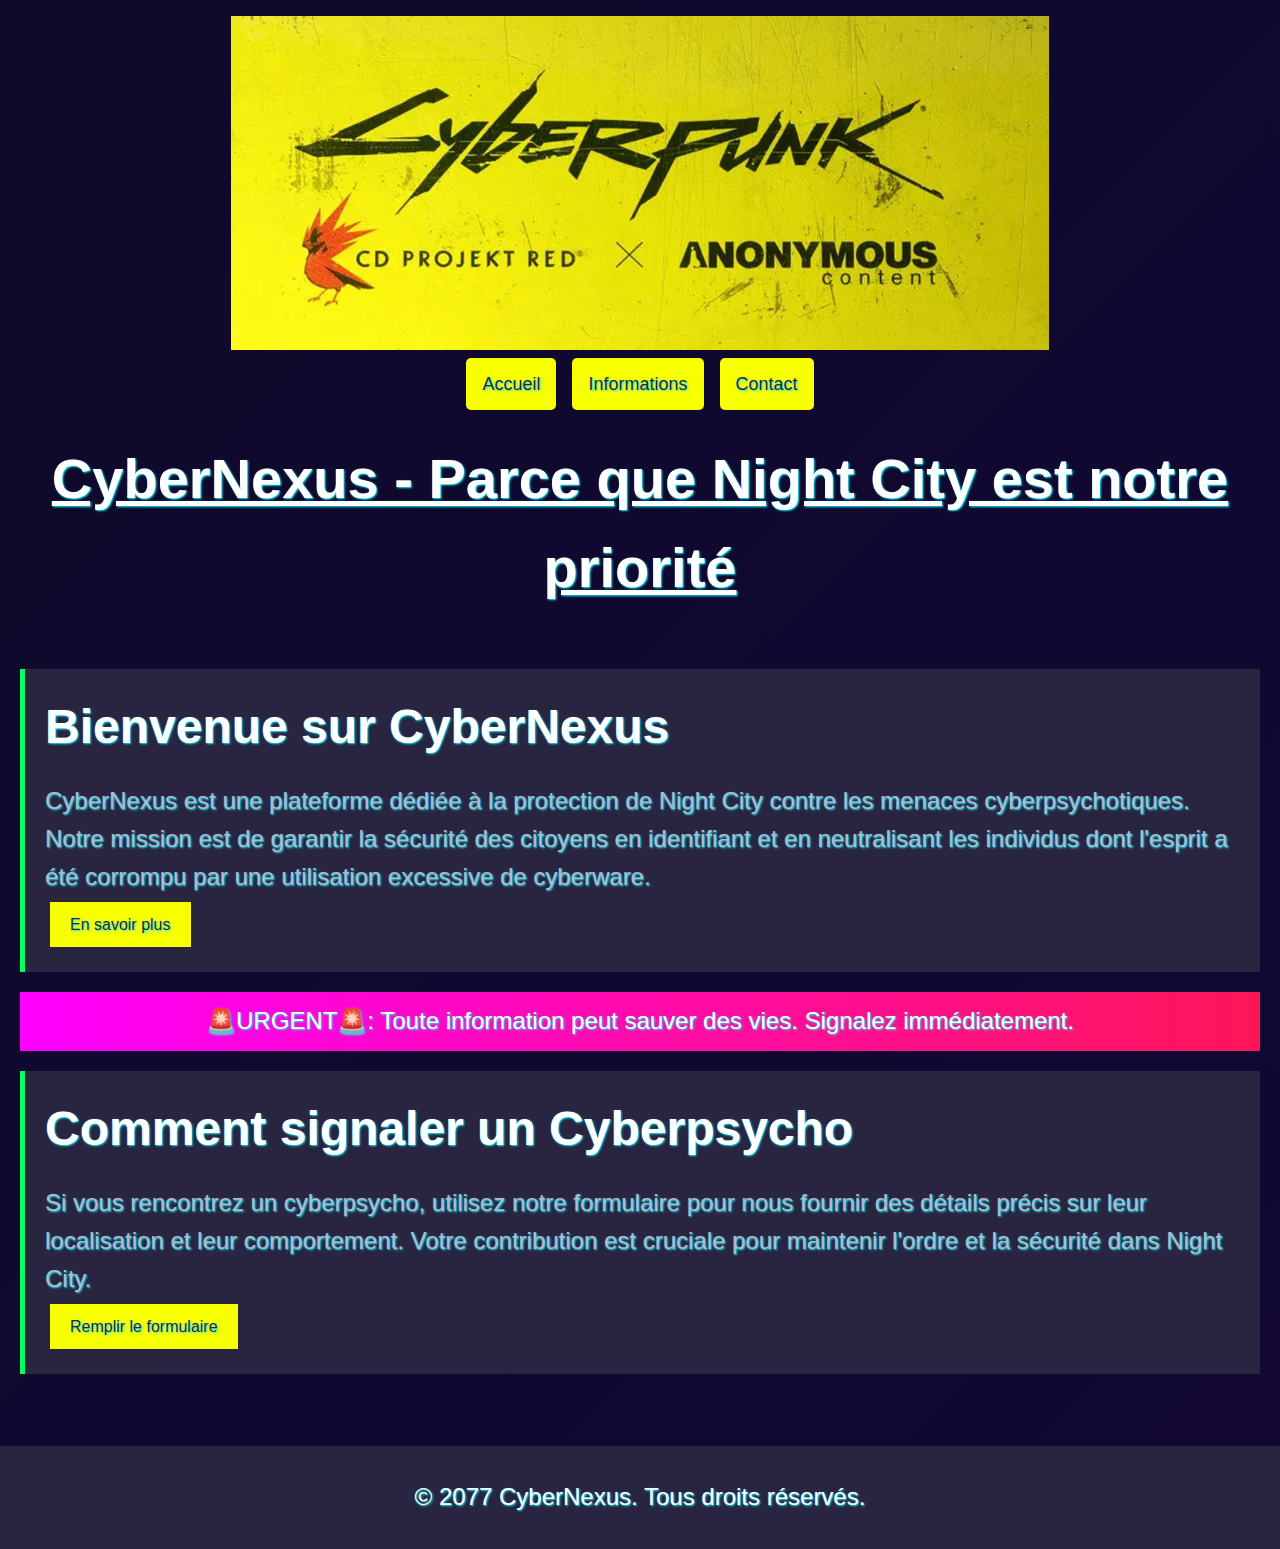
<file: index.html>
<!DOCTYPE html>

<html lang="fr">

<head>
    <!-- Métas données pour un bon référencement SEO. -->
    <meta charset="utf-8">
    <meta name="viewport" content="width=device-width, initial-scale=1">
    <meta http-equiv="X-UA-Compatible" content="ie=edge">
    <meta name="description" content="Cyberpunk, dennoncez un cyber-psycho">
    <meta name="author" content="Maxence, Tanguy, Thomas">
    <meta name="copyright" content="CyberNexus">
    <meta name="robots" content="index, follow">
    <meta name="keywords" content="HTML5, CSS3, JavaScript, cyberpunk">
    <meta name="theme-color" content="#0F0A2A">
    <!-- Métas données pour un bon référencement SEO. -->
    
    <!-- icone de la page-->
    <link rel="icon" href="images/icon.webp" type="image/x-icon">
    
    <!-- lien vers le css-->
    <link rel="stylesheet" href="css/styles.css">
    
    <!-- titre de la page-->
    <title>CyberNexus - Accueil</title>
    
    <!-- Ce document a été validé par le validateur W3C -->
    
</head>
<body>
    <header>
        <img src="images/cyberpunk1.webp" alt="illustration cyberpunk">
        <nav>
            <ul>
                <li><a href="index.html" class="bouton-lien" aria-label="Accueil">Accueil</a></li>
                <li><a href="about.html" class="bouton-lien" aria-label="Informations">Informations</a></li>
                <li><a href="contact.html" class="bouton-lien" aria-label="Contact">Contact</a></li>
            </ul>
        </nav>
    </header>
    <h1>CyberNexus - Parce que Night City est notre priorité</h1>
    <main>
        <div class="container">
            <section class="section">
                <h2>Bienvenue sur CyberNexus</h2>
                <p>CyberNexus est une plateforme dédiée à la protection de Night City contre les menaces cyberpsychotiques. Notre mission est de garantir la sécurité des citoyens en identifiant et en neutralisant les individus dont l'esprit a été corrompu par une utilisation excessive de cyberware.</p>
                <a class="btn" href="about.html" aria-label="En savoir plus sur le sujet">En savoir plus</a>
            </section>
            <div class="alert" role="alert">
                <p>🚨URGENT🚨: Toute information peut sauver des vies. Signalez immédiatement.</p>
            </div>
            <section class="section">
                <h2>Comment signaler un Cyberpsycho</h2>
                <p>Si vous rencontrez un cyberpsycho, utilisez notre formulaire pour nous fournir des détails précis sur leur localisation et leur comportement. Votre contribution est cruciale pour maintenir l'ordre et la sécurité dans Night City.</p>
                <a class="btn" href="contact.html" aria-label="Remplir le formulaire de signalement">Remplir le formulaire</a>
            </section>
        </div>
    </main>
    <footer>
        <p>&copy; 2077 CyberNexus. Tous droits réservés.</p>
        <!-- Ce site a été testé sur différents navigateurs (Chrome, Firefox, Safari, Edge) -->
    </footer>
    
    <!-- Bouton pour remonter en haut -->
    <button id="scrollToTopBtn" title="Cliquez ici pour revenir en haut" aria-label="Bouton remonter en haut">↑</button>
    
    <!-- lien vers le javascript-->
    <script src="js/index.js"></script>
    <!-- <script src="js/traduction.js" defer></script>       pour la traduction potentielle-->
    
</body>
</html>
</file>
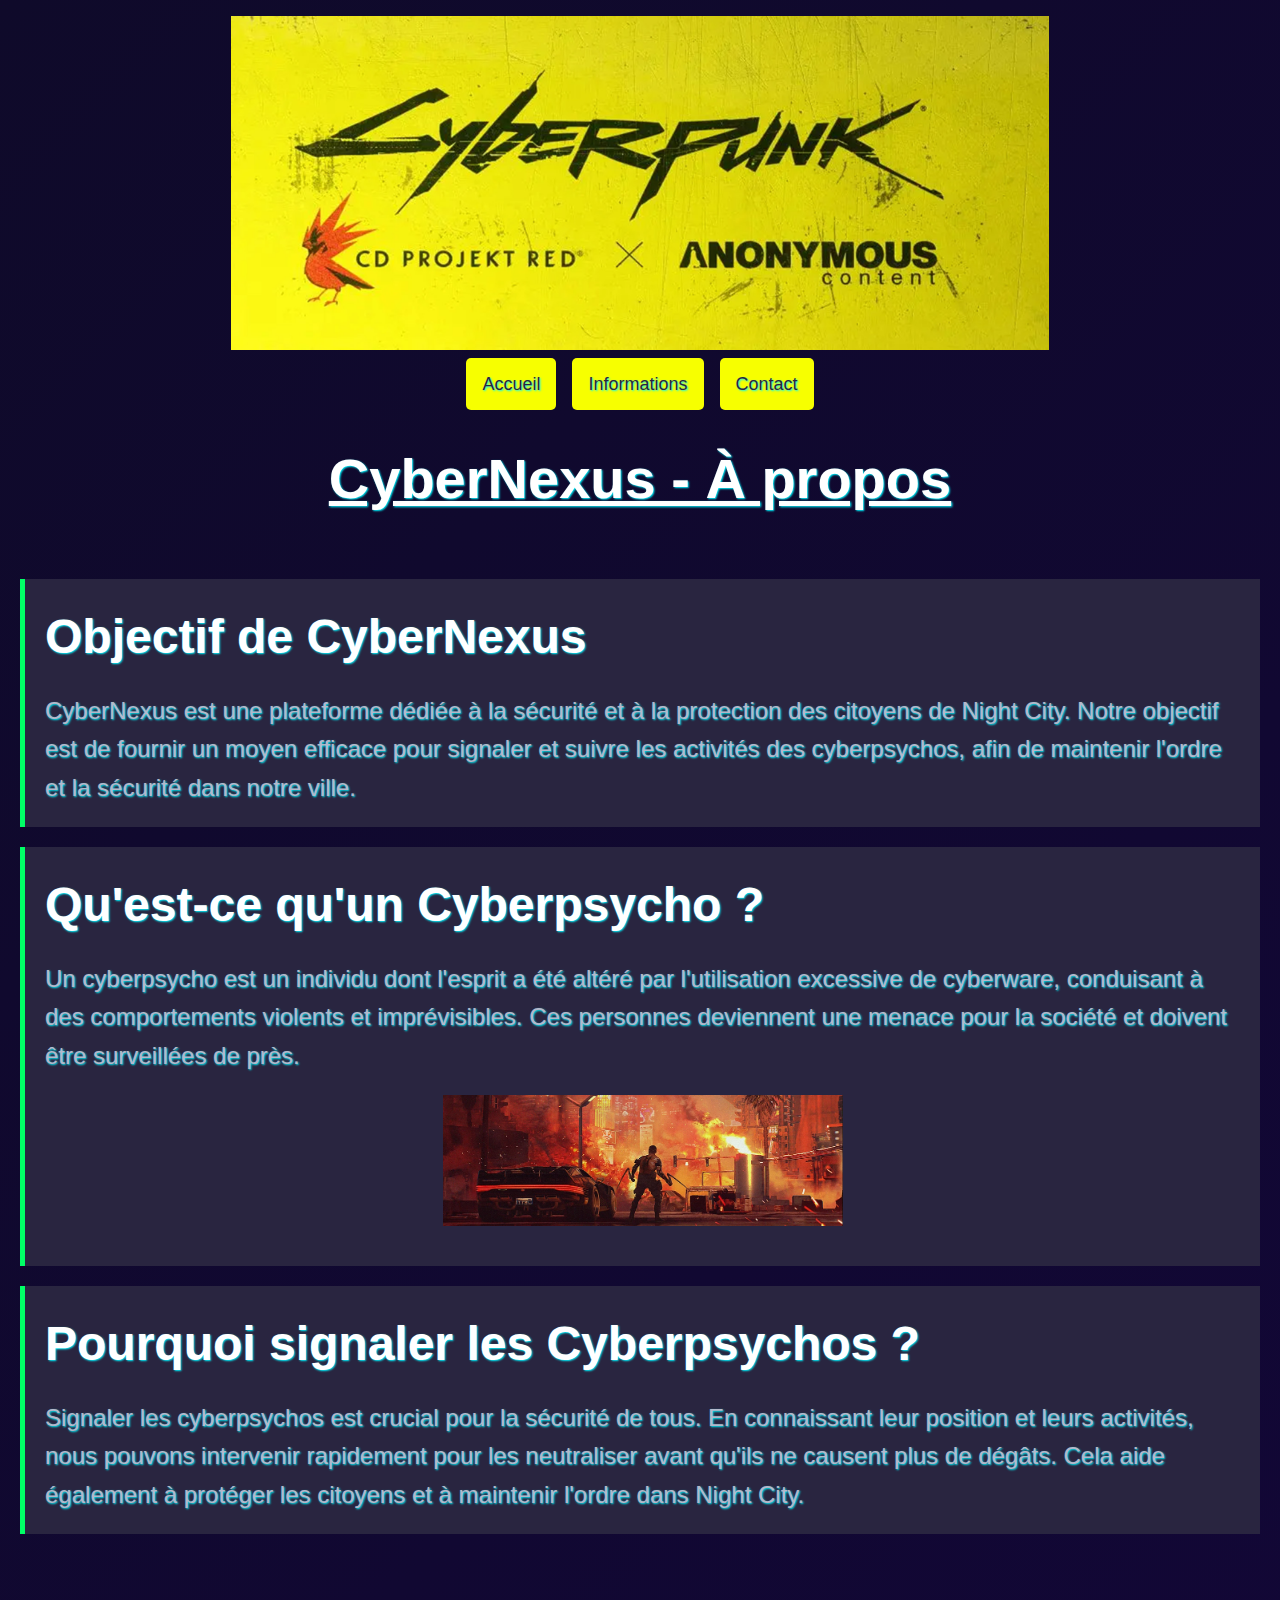
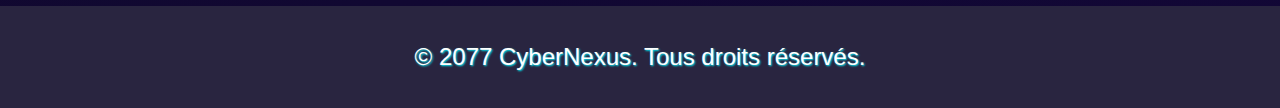
<file: about.html>
<!DOCTYPE html>

<html lang="fr">

<head>
    <!-- Métas données pour un bon référencement SEO. -->
    <meta charset="utf-8">
    <meta name="viewport" content="width=device-width, initial-scale=1">
    <meta http-equiv="X-UA-Compatible" content="ie=edge">
    <meta name="description" content="Cyberpunk, dennoncez un cyber-psycho">
    <meta name="author" content="Maxence, Tanguy, Thomas">
    <meta name="copyright" content="CyberNexus">
    <meta name="robots" content="index, follow">
    <meta name="keywords" content="HTML5, CSS3, JavaScript, cyberpunk">
    <meta name="theme-color" content="#0F0A2A">
    <!-- Métas données pour un bon référencement SEO. -->
    
    <!-- icone de la page-->
    <link rel="icon" href="images/icon.webp" type="image/x-icon">
    
    <!-- lien vers le css-->
    <link rel="stylesheet" href="css/styles.css">
    
    <!-- titre de la page-->
    <title>CyberNexus - À propos</title>
    
    <!-- Ce document a été validé par le validateur W3C -->
    
</head>
<body>
    
    <header>
        <img src="images/cyberpunk1.webp" alt="illustration cyberpunk">
        <nav>
            <ul>
                <li><a href="index.html" class="bouton-lien" aria-label="Accueil">Accueil</a></li>
                <li><a href="about.html" class="bouton-lien" aria-label="Informations">Informations</a></li>
                <li><a href="Contact.html" class="bouton-lien" aria-label="Contact">Contact</a></li>
            </ul>
        </nav>
    </header>
    <h1>CyberNexus - À propos</h1>
    <main>
        <div class="container">
            <section class="section">
                <h2>Objectif de CyberNexus</h2>
                <p>CyberNexus est une plateforme dédiée à la sécurité et à la protection des citoyens de Night City. Notre objectif est de fournir un moyen efficace pour signaler et suivre les activités des cyberpsychos, afin de maintenir l'ordre et la sécurité dans notre ville.</p>
            </section>
            <section class="section">
                <h2>Qu'est-ce qu'un Cyberpsycho ?</h2>
                <p>Un cyberpsycho est un individu dont l'esprit a été altéré par l'utilisation excessive de cyberware, conduisant à des comportements violents et imprévisibles. Ces personnes deviennent une menace pour la société et doivent être surveillées de près.</p>
                <img src="images/Image1.webp" alt="Exemple de Cyberpsycho" style="width:100%; max-width:400px; margin:20px auto; display:block;">
            </section>
            <section class="section">
                <h2>Pourquoi signaler les Cyberpsychos ?</h2>
                <p>Signaler les cyberpsychos est crucial pour la sécurité de tous. En connaissant leur position et leurs activités, nous pouvons intervenir rapidement pour les neutraliser avant qu'ils ne causent plus de dégâts. Cela aide également à protéger les citoyens et à maintenir l'ordre dans Night City.</p>
            </section>
        </div>
    </main>
    <footer>
        <p>&copy; 2077 CyberNexus. Tous droits réservés.</p>
        <!-- Ce site a été testé sur différents navigateurs (Chrome, Firefox, Safari, Edge) -->
    </footer>
    
    <!-- Bouton pour remonter en haut -->
    <button id="scrollToTopBtn" title="Cliquez ici pour revenir en haut" aria-label="Bouton remonter en haut">↑</button>
    
    <!-- lien vers le javascript-->
    <script src="js/about.js"></script>
    <!-- <script src="js/traduction.js" defer></script>       pour la traduction potentielle-->
    
</body>
</html>
</file>
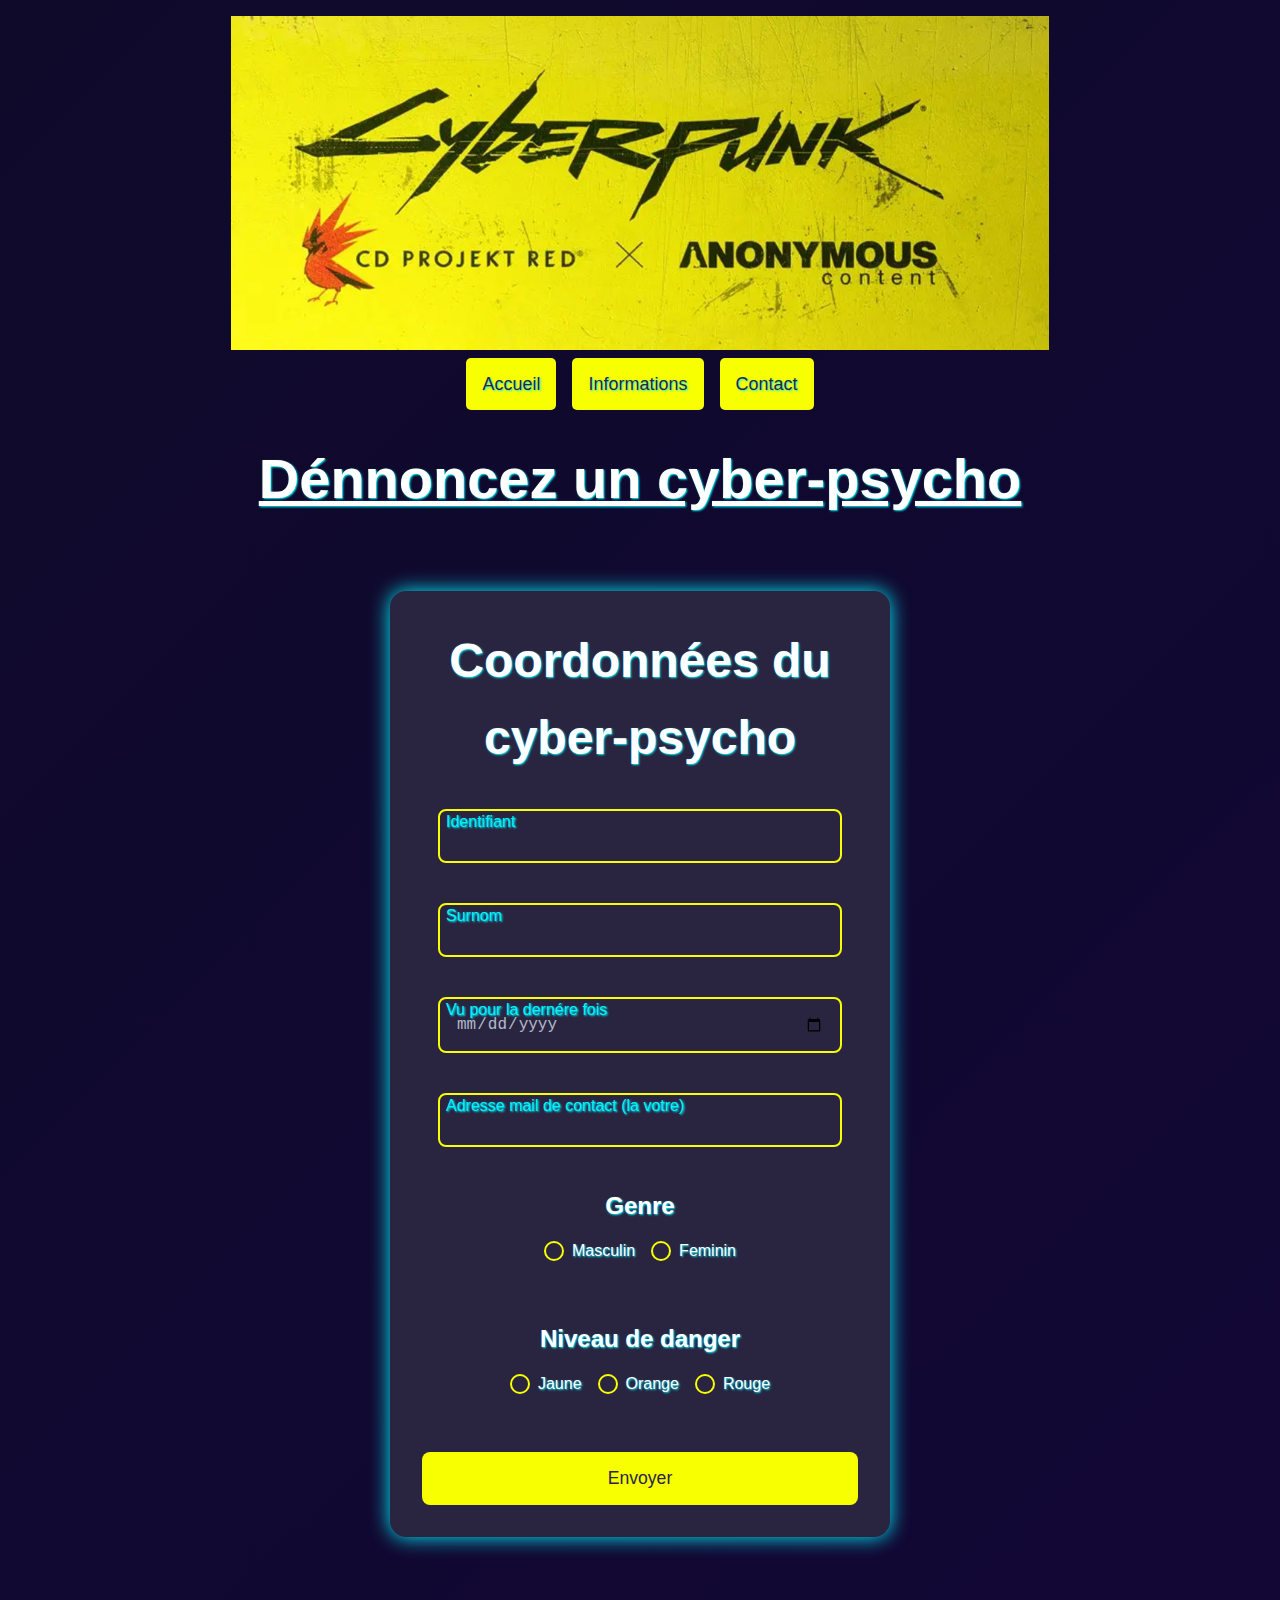
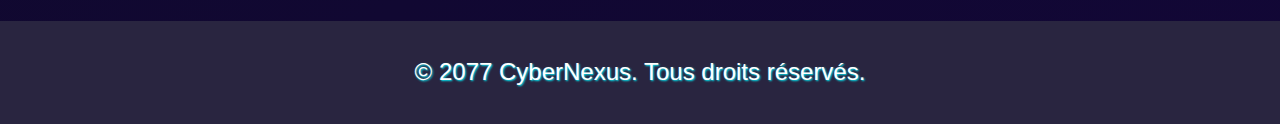
<file: contact.html>
<!DOCTYPE html>

<html lang="fr">

<head>
    <!-- Métas données pour un bon référencement SEO. -->
    <meta charset="utf-8">
    <meta name="viewport" content="width=device-width, initial-scale=1">
    <meta http-equiv="X-UA-Compatible" content="ie=edge">
    <meta name="description" content="Cyberpunk, dennoncez un cyber-psycho">
    <meta name="author" content="Maxence, Tanguy, Thomas">
    <meta name="copyright" content="CyberNexus">
    <meta name="robots" content="index, follow">
    <meta name="keywords" content="HTML5, CSS3, JavaScript, cyberpunk">
    <meta name="theme-color" content="#0F0A2A">
    <!-- Métas données pour un bon référencement SEO. -->
    
    <!-- icone de la page-->
    <link rel="icon" href="images/icon.webp" type="image/x-icon">
    
    <!-- lien vers le css-->
    <link rel="stylesheet" href="css/styles.css">
    
    <!-- titre de la page-->
    <title>Max-Tac - Formulaire</title>
    
    <!-- Ce document a été validé par le validateur W3C -->
    
</head>

<body data-page="contact">
    
    <!-- barre de navigation et titre -->
    <header>
        <img src="images/cyberpunk1.webp" alt="illustration cyberpunk">
        <nav>
            <ul>
                <li><a href="index.html" class="bouton-lien" aria-label="Accueil">Accueil</a></li>
                <li><a href="about.html" class="bouton-lien" aria-label="Informations">Informations</a></li>
                <li><a href="Contact.html" class="bouton-lien" aria-label="Contact">Contact</a></li>
            </ul>
        </nav>
    </header>
    
    <h1>Dénnoncez un cyber-psycho</h1>
    
    <main>
        
        <section class="form-section">
            
            <h2 >Coordonnées du cyber-psycho</h2>
            
            <form>
                
                <div class="form-group">
                    <input type="text" required aria-label="Identifiant">
                    <label >Identifiant</label>
                </div>
                
                <div class="form-group">
                    <input type="text" required aria-label="Surnom">
                    <label >Surnom</label>
                </div>
                
                <div class="form-group">
                    <input type="date" required aria-label="Date">
                    <label >Vu pour la dernére fois</label>
                </div>
                
                <div class="form-group">
                    <input type="email" required aria-label="Email">
                    <label >Adresse mail de contact (la votre)</label>
                </div>
                
                <!-- Groupe de boutons radio pour le genre -->
                <div class="radio-group">
                    <h3 >Genre</h3>
                    <div class="radio-options-container">
                        <div class="radio-option">
                            <input type="radio" id="homme" name="genre" value="homme" aria-label="Contact genre Masculin">
                            <label for="homme" class="radio-label" >Masculin</label>
                        </div>
                        <div class="radio-option">
                            <input type="radio" id="femme" name="genre" value="femme" aria-label="Contact genre Féminin">
                            <label for="femme" class="radio-label" >Feminin</label>
                        </div>
                    </div>
                </div>
                
                <!-- Groupe de boutons radio pour les jeux -->
                <div class="radio-group">
                    <h3 >Niveau de danger</h3>
                    <div class="radio-options-container">
                        <div class="radio-option">
                            <input type="radio" id="jaune" name="niveau" value="jaune" aria-label="Danger Jaune">
                            <label for="jaune" class="radio-label">Jaune</label>
                        </div>
                        <div class="radio-option">
                            <input type="radio" id="orange" name="niveau" value="orange" aria-label="Danger Orange">
                            <label for="orange" class="radio-label">Orange</label>
                        </div>
                        <div class="radio-option">
                            <input type="radio" id="rouge" name="niveau" value="rouge" aria-label="Danger Rouge">
                            <label for="rouge" class="radio-label">Rouge</label>
                        </div>
                    </div>
                </div>
                
                <button id="envoyer" type="submit" aria-label="Envoyer le formulaire">Envoyer</button>
                
            </form>
            
        </section>
        
    </main>
    
    <!-- Pied de page -->
    <footer>
        <p>&copy; 2077 CyberNexus. Tous droits réservés.</p>
        <!-- Ce site a été testé sur différents navigateurs (Chrome, Firefox, Safari, Edge) -->
    </footer>
    
    <!-- Bouton pour remonter en haut -->
    <button id="scrollToTopBtn" title="Cliquez ici pour revenir en haut" aria-label="Bouton remonter en haut">↑</button>
    
    <!-- lien vers le javascript-->
    <script src="js/contact.js"></script>
    <!-- <script src="js/traduction.js" defer></script>       pour la traduction potentielle-->
    
</body>

</html>
</file>
<file: css/styles.css>
/* -- Ce document a été validé par le validateur W3C -- */   /*site responsive à partir de 375px*/




/*------------------------------------------------------------------------------------------ */
/* ------------------------------------------ GLOBAL ------------------------------------------ */
/*------------------------------------------------------------------------------------------ */


/* ----------- variables des couleurs -------- */

:root {
    /* Définition des variables de couleur */
    --couleur-titre: #ffffff;       /* Blanc */
    --couleur-texte: #b3b9cb;       /* Gris clair */
    --couleur-fond: linear-gradient(135deg, #0f0a2a 0%, #120736 100%);    /* Couleur de fond */
    --couleur-hover-et-ombre: #00f4ff;          /* Bleu clair */
    --couleur-bouton: #f7ff00;         /* Jaune */
    --couleur-panneau: #292540;        /* Noir */
}

/* ----------- variables des couleurs -------- */


* {
    margin: 0; /* Pas de marges */
    padding: 0; /* Pas de padding */
    box-sizing: border-box; /* cela permet de prendre en compte les bordures et le padding lors des calculs de taille */

}

body {
    font-family: 'Trebuchet MS', 'Lucida Sans Unicode', 'Lucida Grande', 'Lucida Sans', Arial, sans-serif; /* Police de caractères */
    line-height: 1.6; /* Interligne */
    background: var(--couleur-fond); /* Couleur de fond dégradé */
    color: var(--couleur-texte); /* Couleur du texte */
    text-shadow: 1px 1px 2px var(--couleur-hover-et-ombre); /* Ombre sur le texte */
}

h1 {
    color: var(--couleur-titre); /* Couleur du titre h2*/
    font-size: clamp(2.5rem, 7vw, 3.5rem); /* Ajustez la taille selon vos besoins */
    margin-bottom: 1rem; /* espace vers le bas */
    display: flex;
    justify-content: center;
    align-items: center;
    text-decoration: underline;
    text-align: center;
}

h2 {
    color: var(--couleur-titre); /* Couleur du titre h2*/
    font-size: clamp(2rem, 5vw, 3rem); /* Ajustez la taille selon vos besoins */
    margin-bottom: 1rem; /* espace vers le bas */
    
}

h3 {
    color: var(--couleur-titre); /* Couleur du titre h3*/
    font-size: clamp(1.2rem, 3vw, 1.5rem); /* Ajustez la taille selon vos besoins */
    margin-bottom: 0.8rem; /* espace vers le bas */
}

p {
    font-size: clamp(1rem, 2vw, 1.5rem); /* Ajustez la taille selon vos besoins du texte*/
}




/*------------------------------------------------------------------------------------------ */
/* ------------------------------------------ GLOBAL ------------------------------------------ */
/*------------------------------------------------------------------------------------------ */




/* -------------------------------------- */
/* -------Header/Navigation Bar------- */
/* -------------------------------------- */

img{
    width: 70%;
    height: 70%;
}

header {
    color: var(--couleur-titre);    
    display: flex; flex-direction: column;
    justify-content: center;
    align-items: center;
    text-align: center;
    padding: 1rem;
    width: 100%;
    max-width: 1200px;
    margin: 0 auto;
    

}

nav ul {
    list-style: none;
    display: flex;
    flex-wrap: wrap;
    gap: 1rem;
    justify-content: center;
    padding: 1.2rem 0;

}
   

.bouton-lien {
  background-color: var(--couleur-bouton);
  border: none;
  border-radius: 5px;
  padding: 3px;
  color: var(--couleur-panneau);
  font-family: 'Franklin Gothic Medium', 'Arial Narrow', Arial, sans-serif;
  font-size: large;
  text-align: center;
  text-decoration: none;
  cursor: default;
  padding: 1rem
  
  

}

.bouton-lien:hover {
    background: var(--couleur-hover-et-ombre);
    padding: 1.2rem;
}

/* -------------------------------------- */
/* -------Header/Navigation Bar------- */
/* -------------------------------------- */




/* -------------------------------------- */
/* -------Accueil/Information Page------- */
/* -------------------------------------- */

main {
    padding: 20px; /* Espace autour du contenu principal */
}

.section {
    background-color: var(--couleur-panneau); /* Violet foncé pour blocs de contenu */
    margin: 1.25rem 0;
    padding: 1.25rem;
    border-left: 5px solid #00FF66; /* Bord gauche vert toxique, style cyberpunk */
    transition: transform 0.3s; /* Animation au survol */
}

.section:hover {
    transform: scale(1.02); /* Légère mise en valeur */
}

.btn {
    display: inline-block;
    background: var(--couleur-bouton); /* Dégradé néon */
    color:var(--couleur-panneau);
    border: none;
    padding: 10px 20px;
    margin: 5px;
    cursor: pointer;
    text-decoration: none;
    transition: background 0.3s; /* Douce inversion de dégradé au hover */
}

.btn:hover {
    background: var(--couleur-hover-et-ombre);
}

.alert {
    background: linear-gradient(90deg, #FF00FF, #FE1558); /* Alerte rose vif en dégradé */
    color: var(--couleur-titre);
    padding: 10px;
    margin: 10px 0;
    text-align: center;
    animation: blink 1s infinite; /* Effet de clignotement */
}


/* Animation pulsante pour effet néon sur le texte */
@keyframes neonPulse {
    from {
        text-shadow: 0 0 5px var(--couleur-hover-et-ombre), 0 0 10px var(--couleur-hover-et-ombre), 0 0 20px var(--couleur-hover-et-ombre), 0 0 40px var(--couleur-hover-et-ombre);
    }
    to {
        text-shadow: 0 0 10px var(--couleur-hover-et-ombre), 0 0 20px var(--couleur-hover-et-ombre), 0 0 30px var(--couleur-hover-et-ombre), 0 0 50px var(--couleur-hover-et-ombre);
    }
}

/* Animation de clignotement pour les alertes */
@keyframes blink {
    0%, 100% {
        opacity: 1;
    }
    50% {
        opacity: 0.5;
    }
}


/* -------------------------------------- */
/* -------Accueil/Information Page------- */
/* -------------------------------------- */




/* -------------------------- */
/* -------Contact Page------- */
/* -------------------------- */

 .form-section {
    max-width: 500px;
    background: var(--couleur-panneau);
    margin: 2rem auto;
    padding: 2rem;
    border-radius: 16px;
    box-shadow: 0 0 20px var(--couleur-hover-et-ombre);
    animation: fadeIn 1.2s ease;
    text-align: center;
    width: 90%;
}

.form-group {
    position: relative;
    padding: 1rem;
    text-align: left;
    margin-bottom: 0.5rem;
}

form input:not([type="radio"]),
form textarea {
    width: 100%;
    padding: 1rem;
    font-size: 1rem;
    border: 2px solid var(--couleur-bouton);
    border-radius: 8px;
    background: transparent;
    outline: none;
    transition: border-color 0.3s;
    color: var(--couleur-texte);
}

form label:not(.radio-label) {
    position: absolute;
    left: 1.5rem;
    top: 1rem;
    color: var(--couleur-hover-et-ombre);
    pointer-events: none;
    transition: all 0.3s ease;
}

form input:focus + label:not(.radio-label),
form textarea:focus + label:not(.radio-label),
form input:valid + label:not(.radio-label),
form textarea:valid + label:not(.radio-label) {
    top: -10px;
    font-size: 0.75rem;
    color: var(--couleur-hover-et-ombre);
    padding: 0 0.25rem;
}

/* Boutons radio */
.radio-group {
    padding: 1rem;
    margin-bottom: 1rem;
    text-align: center;
}

.radio-options-container {
    display: flex;
    flex-wrap: wrap;
    justify-content: center;
    gap: 1rem;
}

.radio-option {
    display: flex;
    align-items: center;
    margin-bottom: 0.5rem;
}

.radio-option input[type="radio"] {
    appearance: none;
    width: 20px;
    height: 20px;
    border: 2px solid var(--couleur-bouton);
    border-radius: 50%;
    margin-right: 0.5rem;
    position: relative;
    cursor: pointer;
    outline: none;
}

.radio-option input[type="radio"]:checked {
    background-color: var(--couleur-hover-et-ombre);
    border: 2px solid var(--couleur-hover-et-ombre);
}

.radio-option input[type="radio"]:checked::after {
    content: '';
    position: absolute;
    top: 50%;
    left: 50%;
    transform: translate(-50%, -50%);
    width: 8px;
    height: 8px;
    border-radius: 50%;
    background: var(--couleur-panneau);
}

.radio-option .radio-label {
    cursor: pointer;
    color: var(--couleur-titre);
    font-size: 1rem;
}

form button {
    width: 100%;
    padding: 1rem;
    font-size: 1.1rem;
    background: var(--couleur-bouton);
    color: var(--couleur-panneau);
    border: none;
    border-radius: 8px;
    cursor: pointer;
    animation: pulse 1.5s infinite ease-in-out;
    margin-top: 1rem;
}

form button:hover {
    background: var(--couleur-hover-et-ombre);
}


/* -------Bouton remonter en haut de la page----------------- */


/* Styles pour le bouton de remonté en haut de la page */
#scrollToTopBtn{
    /* Bouton cahé par défaut */
    display: none;
    /* Posisionnement fixe lors du défilement de la page */
    position: fixed;
    /* Placement en bas du bouton */
    bottom: 60px;
    /* Placement à droite de la page */
    right: 30px;
    /* Placement au-dessus des autres éléments */
    z-index: 99;
    /* Pas de bordure pour le bouton */
    border: none;
    /* Pas de contour pour le bouton */
    outline: none;
    /* Couleur de fond */
    background-color: var(--couleur-bouton);
    /* Couleur de la fléche */
    color: var(--couleur-panneau);
    /* Mettre une petite main comme cureur */
    cursor: pointer;
    /* Marge interne pour le bouton (padding) */
    padding: 15px;
    /* Arrondir les coins du bouton */
    border-radius: 10px;
    /* Taille de police pour la fléche */
    font-size: 18px;
    /* Ombre portée du bouton */
    box-shadow: 1px 1px 4px var(--couleur-hover-et-ombre); /* Ombre sur du bouton */
    /* Transition pour le fond et sa transformation (agrandissement du bouton) */
    transition: background-color 0.3s ease, transform 0.3s ease;
 }
 
 /* Styles du bouton au survol */
 #scrollToTopBtn:hover{
     /* Couleur de fond au survol */
     background-color: var(--couleur-hover-et-ombre);
     /* Agrandissement au survol */
     transform: scale(1.1);
     /* Agrandissement de la taille de l'ombre portée au survol */
     box-shadow: 0px 8px 16px var(--couleur-hover-et-ombre); /* Ombre sur la box */
 }
 /* Styles pour le bouton de remonté en haut de la page */

 
 /* -------Bouton remonter en haut de la page----------------- */


 /* -------------------------- */
/* -------Contact Page------- */
/* -------------------------- */




 /* -------------------------- */
/* ----------Footer----------- */
/* -------------------------- */

footer {
    text-align: center;
    padding: 2rem;
    font-size: 0.9rem;
    background-color: var(--couleur-panneau); /* Reprend le fond sombre */
    color: var(--couleur-titre); /* Texte blanc */
    margin-top: 2rem;
}

 /* -------------------------- */
/* ----------Footer----------- */
/* -------------------------- */
</file>
